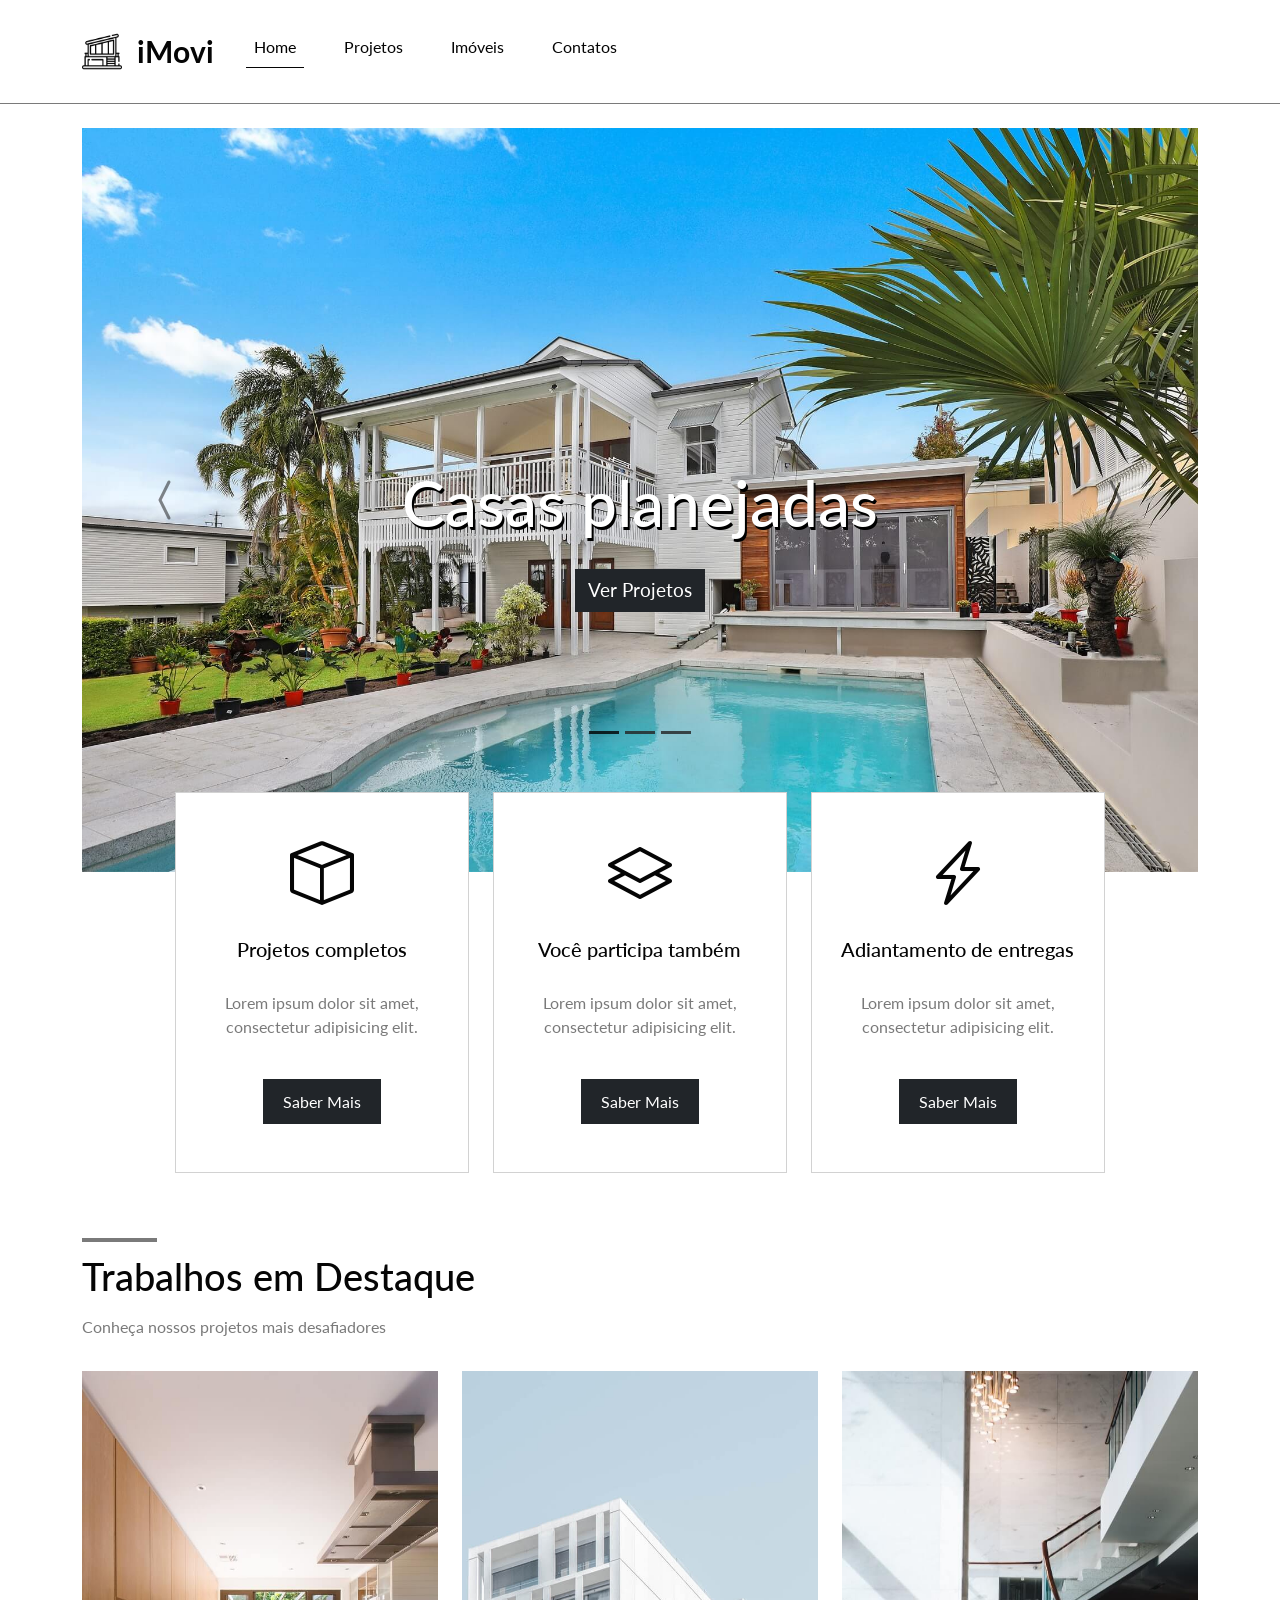
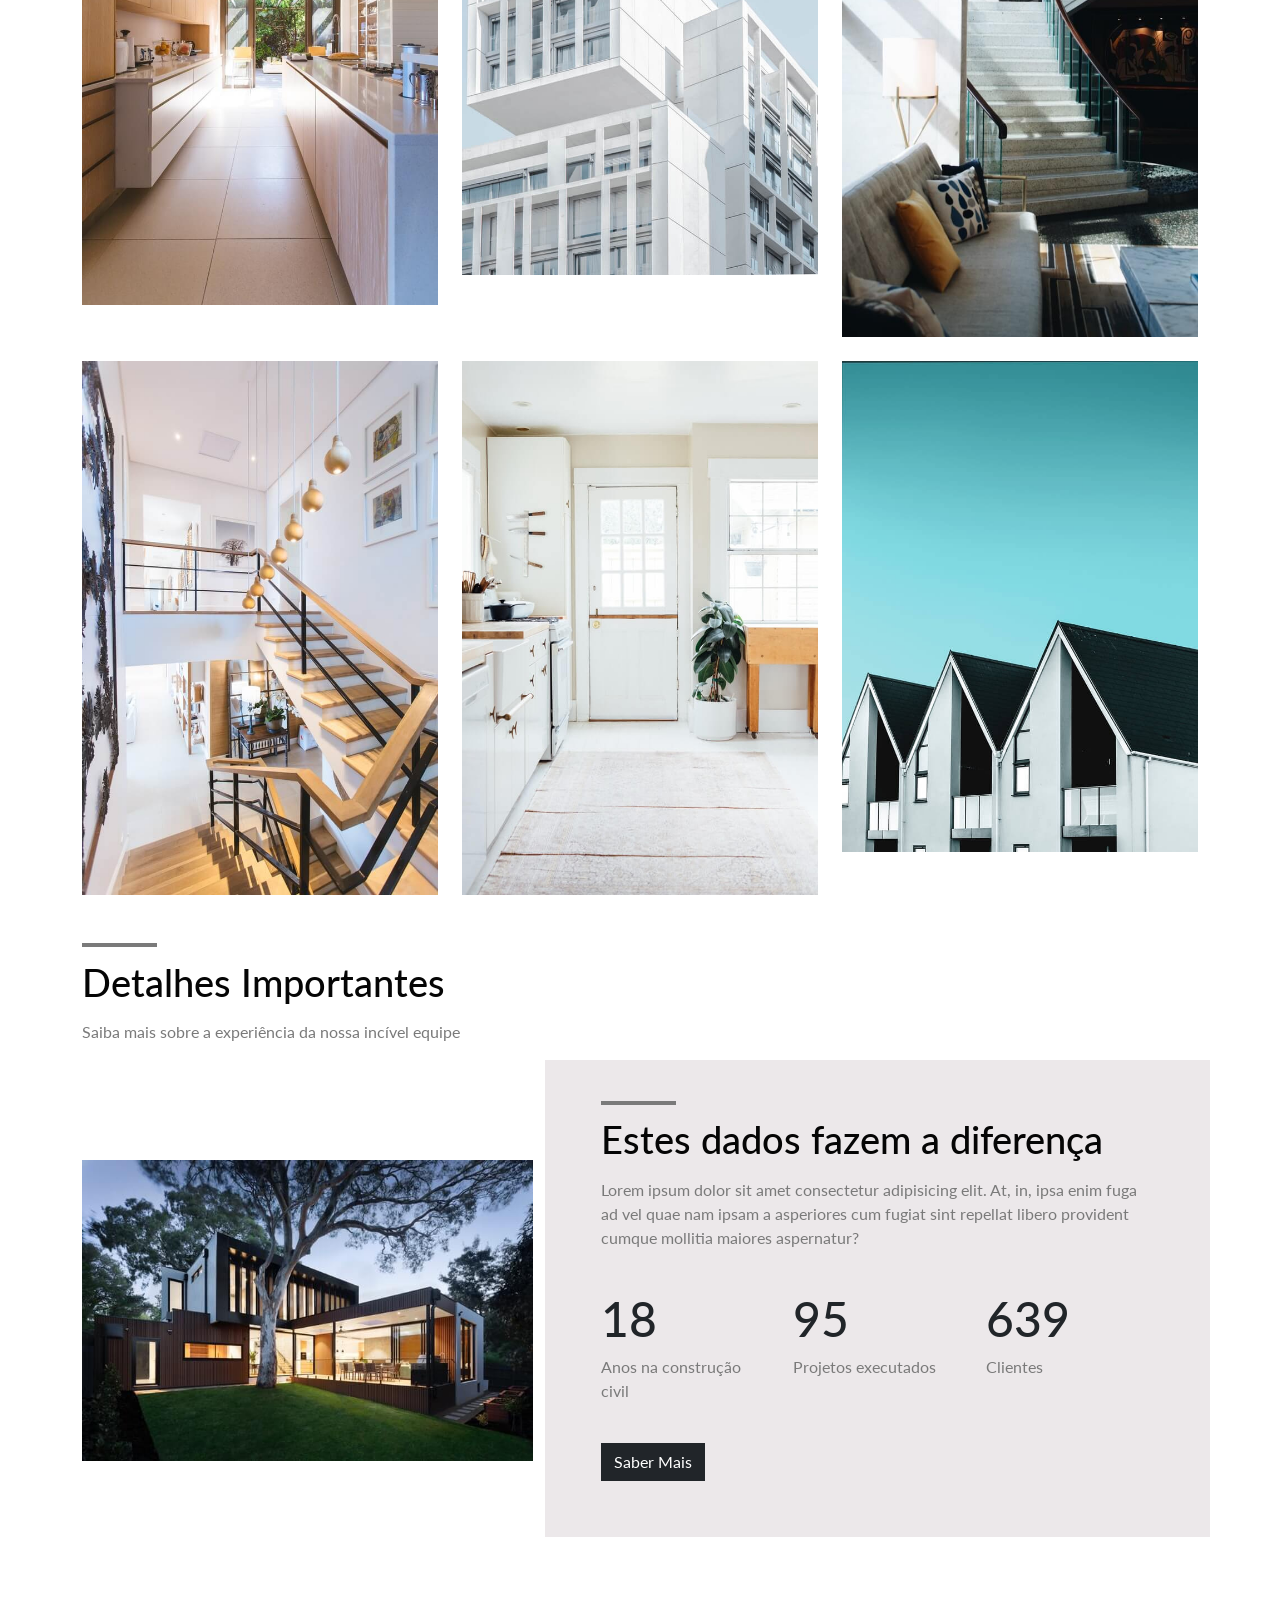
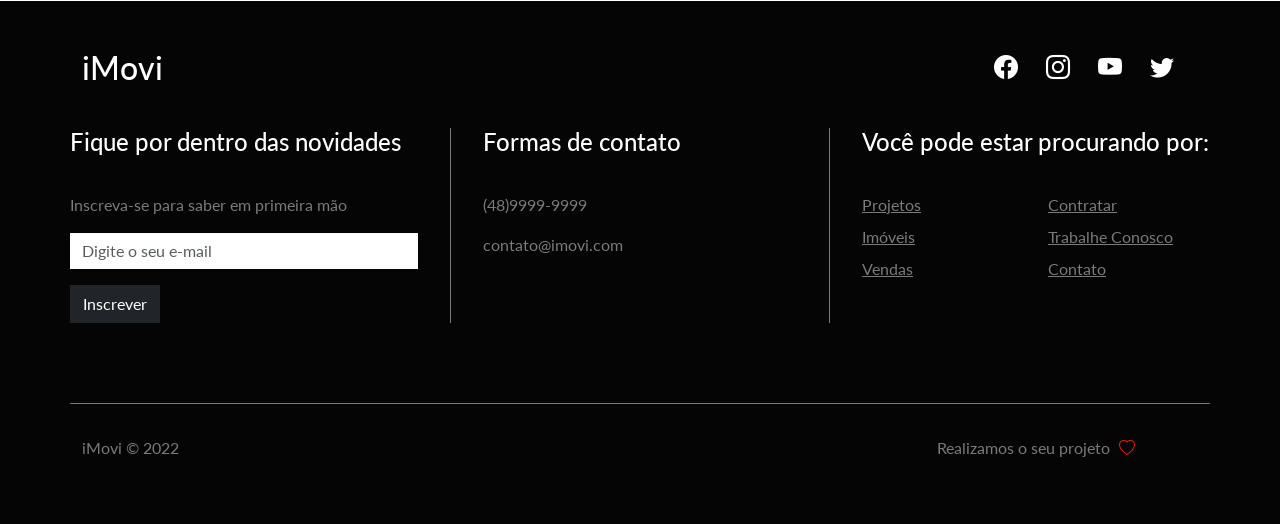
<file: index.html>
<!DOCTYPE html>
<html lang="en">
<head>
    <meta charset="UTF-8">
    <meta http-equiv="X-UA-Compatible" content="IE=edge">
    <meta name="viewport" content="width=device-width, initial-scale=1.0">
    <title>iMovi</title>
    <link rel="shortcut icon" href="img/favicon.ico" type="image/x-icon">
    <!-- Google Fonts - Lato -->
    <link rel="preconnect" href="https://fonts.googleapis.com">
    <link rel="preconnect" href="https://fonts.gstatic.com" crossorigin>
    <link href="https://fonts.googleapis.com/css2?family=Lato:ital,wght@0,100;0,300;0,400;0,700;0,900;1,100;1,300;1,400;1,700;1,900&family=Montserrat:ital,wght@0,100;0,200;0,300;0,400;0,500;0,600;0,700;0,800;0,900;1,100;1,200;1,300;1,400;1,500;1,600;1,700;1,800;1,900&display=swap" rel="stylesheet">
    <!-- CSS Bootstrap -->
    <link href="https://cdn.jsdelivr.net/npm/bootstrap@5.2.1/dist/css/bootstrap.min.css" rel="stylesheet" integrity="sha384-iYQeCzEYFbKjA/T2uDLTpkwGzCiq6soy8tYaI1GyVh/UjpbCx/TYkiZhlZB6+fzT" crossorigin="anonymous">
    <!-- Bootstrap Icons -->
    <link rel="stylesheet" href="https://cdn.jsdelivr.net/npm/bootstrap-icons@1.9.1/font/bootstrap-icons.css">
    <!-- CSS do projeto -->
    <link rel="stylesheet" href="css/style.css">
    <!-- JavaScript Bootstrap -->
    <script src="https://cdn.jsdelivr.net/npm/bootstrap@5.2.1/dist/js/bootstrap.bundle.min.js" integrity="sha384-u1OknCvxWvY5kfmNBILK2hRnQC3Pr17a+RTT6rIHI7NnikvbZlHgTPOOmMi466C8" crossorigin="anonymous"></script>
</head>
<body>
    <!--NAVBAR -->
    <nav class="navbar navbar-expand-lg fixed-top bg-primary-color" id="navbar">
      <div class="container py-3">
        <a href="#" class="navbar-brand primary-color">
            <img src="img/imovi-icon.png" alt="iMovi">
            <span>iMovi</span>
        </a>
        <button
         class="navbar-toggler" type="button" data-bs-toggle="collapse" data-bs-target="#navbar-items" aria-controls="nav-bar-items" aria-expanded="false" aria-label="Toggle navigation">
        <i class="bi bi-list"></i>
        </button>
        <div class="collapse navbar-collapse" id="navbar-items">
            <ul class="navbar-nav me-auto mb-2 lg-0">
                <li class="nav-item">
                    <a href="#" class="nav-link active primary-color" aria-current="page">Home</a>
                </li>

                <li class="nav-item">
                    <a href="#" class="nav-link primary-color">Projetos</a>
                </li>

                <li class="nav-item">
                    <a href="#" class="nav-link primary-color">Imóveis</a>
                </li>

                <li class="nav-item">
                    <a href="#" class="nav-link primary-color">Contatos</a>
                </li>
            </ul>
        </div>
      </div>
    </nav>
    <!-- SLIDER -->
    <div class="container" id="slider-container">
        <div class="carousel slide" id="slider" data-bs-ride="carousel">
            <div class="carousel-indicators">
                <button type="button" class="active" data-bs-target="#slider" data-bs-slide-to="0" aria-current="true" aria-label="Slide 1"></button>

                <button type="button" data-bs-target="#slider" data-bs-slide-to="1" aria-label="Slide 2"></button>

                <button type="button" data-bs-target="#slider" data-bs-slide-to="2" aria-label="Slide 3"></button>
            </div>
            <div class="carousel-inner">
                <div class="carousel-item active">
                    <img src="img/banner-1.jpg" alt="Casa 1" class="d-block w-100">
                    <div class="carousel-caption">
                        <h5>Casas planejadas</h5>
                        <a href="#" class="btn btn-dark">Ver Projetos</a>
                    </div>
                </div>
                <div class="carousel-item">
                    <img src="img/banner-2.jpg" alt="Casa 2" class="d-block w-100">
                    <div class="carousel-caption">
                        <h5>Projetos Complexos</h5>
                        <a href="#" class="btn btn-dark">Ver Projetos</a>
                    </div>
                </div>
                <div class="carousel-item">
                    <img src="img/banner-3.jpg" alt="Casa 3" class="d-block w-100">
                    <div class="carousel-caption">
                        <h5>Projetos Inovadores</h5>
                        <a href="#" class="btn btn-dark">Ver Projetos</a>
                    </div>
                </div>
            </div>
            <button class="carousel-control-prev" type="button" data-bs-target="#slider" data-bs-slide-to="prev">
                <i class="bi bi-chevron-compact-left"></i>
                <span class="visually-hidden">Previous</span>
            </button>

            <button class="carousel-control-next" type="button" data-bs-target="#slider" data-bs-slide-to="next">
                <i class="bi bi-chevron-compact-right"></i>
                <span class="visually-hidden">Next</span>
            </button>
        </div>
        <!-- MINI BANNERS -->
        <div class="col-12 col-md-10 offset-md-1" id="mini-banners">
            <div class="row">
                <div class="col-12 col-md-4">
                    <div class="card text-center">
                        <i class="bi bi-box primary-color"></i>
                        <div class="card-body">
                            <h5 class="card-title primary-color">Projetos completos</h5>
                            <p class="card-text secondary-color">
                                Lorem ipsum dolor sit amet, consectetur adipisicing elit.
                            </p>
                            <a href="#" class="btn btn-dark">Saber Mais</a>
                        </div>
                    </div>
                </div>
                <div class="col-12 col-md-4">
                    <div class="card text-center">
                        <i class="bi bi-layers primary-color"></i>
                        <div class="card-body">
                            <h5 class="card-title primary-color">Você participa também</h5>
                            <p class="card-text secondary-color">
                                Lorem ipsum dolor sit amet, consectetur adipisicing elit.
                            </p>
                            <a href="#" class="btn btn-dark">Saber Mais</a>
                        </div>
                    </div>
                </div>
                <div class="col-12 col-md-4">
                    <div class="card text-center">
                        <i class="bi bi-lightning-charge primary-color"></i>
                        <div class="card-body">
                            <h5 class="card-title primary-color">Adiantamento de entregas</h5>
                            <p class="card-text secondary-color">
                                Lorem ipsum dolor sit amet, consectetur adipisicing elit.
                            </p>
                            <a href="#" class="btn btn-dark">Saber Mais</a>
                        </div>
                    </div>
                </div>
            </div>
        </div>
    </div>
    <!-- DESTAQUES -->
    <div class="container" id="featured-container">
        <div class="col-12">
            <h2 class="title primary-color">Trabalhos em Destaque</h2>
            <p class="subtitle secondary-color">
                Conheça nossos projetos mais desafiadores
            </p>
        </div>
        <div class="col-12" id="featured-images">
            <div class="row g-4">
                <div class="col-12 col-md-4">
                    <img src="img/project-1.jpg" alt="Projeto 1" class="img-fluid">
                    <div class="banner-content">
                        <p class="secoondary-color">Categoria</p>
                        <h3>Nome do Projeto</h3>
                    </div>
                </div>
                <div class="col-12 col-md-4">
                    <img src="img/project-2.jpg" alt="Projeto 2" class="img-fluid">
                    <div class="banner-content">
                        <p class="secoondary-color">Categoria</p>
                        <h3>Nome do Projeto</h3>
                    </div>
                </div>
                <div class="col-12 col-md-4">
                    <img src="img/project-3.jpg" alt="Projeto 3" class="img-fluid">
                    <div class="banner-content">
                        <p class="secoondary-color">Categoria</p>
                        <h3>Nome do Projeto</h3>
                    </div>
                </div>
                <div class="col-12 col-md-4">
                    <img src="img/project-4.jpg" alt="Projeto 4" class="img-fluid">
                    <div class="banner-content">
                        <p class="secoondary-color">Categoria</p>
                        <h3>Nome do Projeto</h3>
                    </div>
                </div>
                <div class="col-12 col-md-4">
                    <img src="img/project-5.jpg" alt="Projeto 5" class="img-fluid">
                    <div class="banner-content">
                        <p class="secoondary-color">Categoria</p>
                        <h3>Nome do Projeto</h3>
                    </div>
                </div>
                <div class="col-12 col-md-4">
                    <img src="img/project-6.jpg" alt="Projeto 6" class="img-fluid">
                    <div class="banner-content">
                        <p class="secoondary-color">Categoria</p>
                        <h3>Nome do Projeto</h3>
                    </div>
                </div>
            </div>
        </div>
    </div>
    <!-- INFO -->
    <div class="container" id="info-container">
        <div class="col-12">
            <h2 class="title primary-color">Detalhes Importantes</h2>
            <p class="subtitle secondary-color">
               Saiba mais sobre a experiência da nossa incível equipe
            </p>
        </div>  
        <div class="col-12">
            <div class="row">
                <div class="col-12 col-md-5" id="info-banner">
                    <img src="img/infobanner.jpg" alt="Informações da Empresa" class="img-fluid">
                </div>
                <div class="col-12 col-md-7 bg-secondary-color" id="info-content">
                    <div class="row">
                        <div class="col-12">
                            <h2 class="title primary-color">Estes dados fazem a diferença</h2>
                            <p class="subtitle secondary-color">
                               Lorem ipsum dolor sit amet consectetur adipisicing elit. At, in, ipsa enim fuga ad vel quae nam ipsam a asperiores cum fugiat sint repellat libero provident cumque mollitia maiores aspernatur?
                            </p>
                        </div> 
                        <div class="col-12" id="info-numbers">
                            <div class="row">
                                <div class="col-4">
                                    <h3 class="primaru-color">18</h3>
                                    <p class="secondary-color">Anos na construção civil</p>
                                </div>
                                <div class="col-4">
                                    <h3 class="primaru-color">95</h3>
                                    <p class="secondary-color">Projetos executados</p>
                                </div>
                                <div class="col-4">
                                    <h3 class="primaru-color">639</h3>
                                    <p class="secondary-color">Clientes</p>
                                </div>
                            </div>
                        </div>
                        <div class="col-12">
                            <a href="#" class="btn btn-dark">Saber Mais</a>
                        </div>    
                    </div>
                </div>
            </div>
        </div>     
    </div>
    <!-- FOOTER -->
    <footer class="container-fluid bg-dark-color" id="footer">
        <div class="container">
            <div class="row">
                <!-- FOOTER TOP -->
                <div class="col-12" id="footer-top">
                    <div class="row justify-content-between">
                        <div class="col-4"><h2>iMovi</h2></div>
                        <div class="col-4" id="social-icons">
                            <i class="bi bi-facebook"></i>
                            <i class="bi bi-instagram"></i>
                            <i class="bi bi-youtube"></i>
                            <i class="bi bi-twitter"></i>
                        </div>
                    </div>
                </div>
                <!-- FOOTER DETAILS -->
                <div class="col-12" id="footer-details">
                    <div class="row">
                        <div class="col-12 col-md-4" id="news-container">
                            <h4>Fique por dentro das novidades</h4>
                            <p class="secondary-color">Inscreva-se para saber em primeira mão</p>
                            <form>
                                <div class="mb-3">
                                    <input type="email" class="form-control" placeholder="Digite o seu e-mail">
                                </div>
                                <button class="btn btn-dark" type="submit">Inscrever</button>
                            </form>
                        </div>
                        <div class="col-12 col-md-4" id="contact-container">
                            <h4>Formas de contato</h4>
                            <p class="secondary-color">(48)9999-9999</p>
                            <p class="secondary-color">contato@imovi.com</p>
                        </div>
                        <div class="col-12 col-md-4" id="links-container">
                            <div class="row">
                                <h4>Você pode estar procurando por:</h4>
                                <div class="col-6">
                                    <ul class="list-unstyled">
                                        <li><a href="#" class="secondary-color">Projetos</a></li>
                                        <li><a href="#" class="secondary-color">Imóveis</a></li>
                                        <li><a href="#" class="secondary-color">Vendas</a></li>
                                    </ul>
                                </div>
                                <div class="col-6">
                                    <ul class="list-unstyled">
                                        <li><a href="#" class="secondary-color">Contratar</a></li>
                                        <li><a href="#" class="secondary-color">Trabalhe Conosco</a></li>
                                        <li><a href="#" class="secondary-color">Contato</a></li>
                                    </ul>
                                </div>
                            </div>
                        </div>
                    </div>
                </div>
                <!-- FOOTER BOOTTOM -->
                <div class="col-12" id="footer-bottom">
                    <div class="row justify-content-between">
                        <div class="col-12 col-md-3">
                            <p class="secondary-color">iMovi &copy; 2022</p>
                        </div>
                        <div class="col-12 col-md-3">
                            <p class="secondary-color">
                             Realizamos o seu projeto 
                             <i class="bi bi-heart"></i>
                            </p>
                        </div>
                    </div>
                </div>
            </div>
        </div>
    </footer>
</body>
</html>
</file>
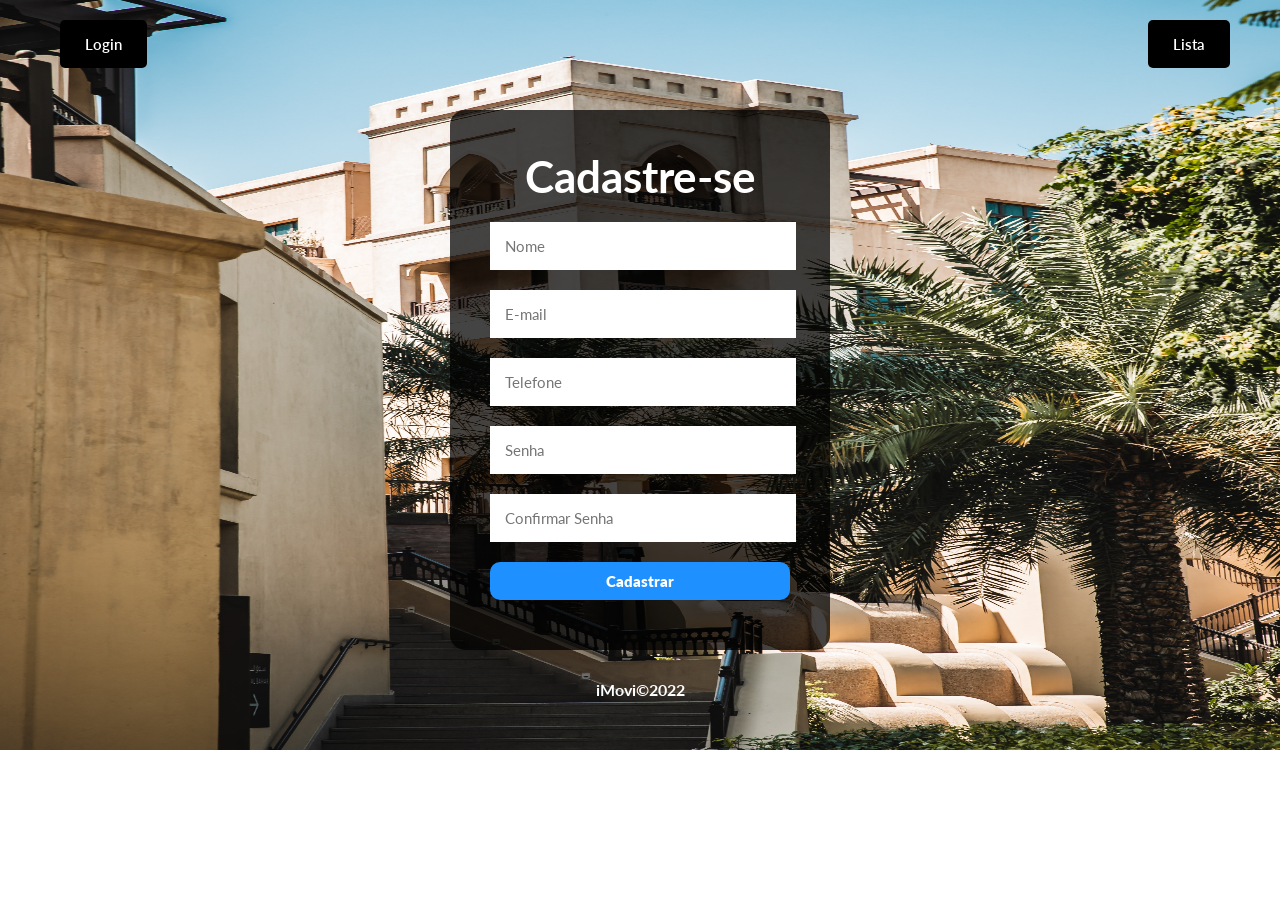
<file: cadastro.html>
<!DOCTYPE html>
<html lang="pt-br">
  <head>
    <meta charset="UTF-8" />
    <meta http-equiv="X-UA-Compatible" content="IE=edge" />
    <meta name="viewport" content="width=device-width, initial-scale=1.0" />
    <!-- Link Font Awesome -->
    <link rel="stylesheet" href="https://cdnjs.cloudflare.com/ajax/libs/font-awesome/6.2.0/css/all.min.css" integrity="sha512-xh6O/CkQoPOWDdYTDqeRdPCVd1SpvCA9XXcUnZS2FmJNp1coAFzvtCN9BmamE+4aHK8yyUHUSCcJHgXloTyT2A==" crossorigin="anonymous" referrerpolicy="no-referrer" />
    <!-- Link CSS -->
    <link rel="stylesheet" href="css/cadastro.css" />
    <!-- Link Favicon -->
    <link rel="shortcut icon" href="img/favicon.ico" type="image/x-icon">
    <!-- Google Font - Lato -->
    <link rel="preconnect" href="https://fonts.googleapis.com">
    <link rel="preconnect" href="https://fonts.gstatic.com" crossorigin>
    <link href="https://fonts.googleapis.com/css2?family=Lato:ital,wght@0,100;0,300;0,400;0,700;0,900;1,100;1,300;1,400;1,700;1,900&display=swap" rel="stylesheet">
    <title>Cadastro</title>
  </head>
  <body>
    <!-- Header -->
    <header>
      <div class="links">
          <a href="login.html"><button>Login</button></a>
          <a href="lista.php"><button>Lista</button></a>
      </div>
    </header>
    <!-- Conteúdo -->
        <div class="text">
          <h2>Cadastre-se</h2>
          <form>
            <input id="nome" type="text" placeholder="Nome" />
            <input id="email" type="email" placeholder="E-mail" />
            <input id="number" type="number" placeholder="Telefone" />
            <input id="senha" type="password" placeholder="Senha" />
            <input id="confirm_senha" type="password" placeholder="Confirmar Senha" />
          </form>
          <button onclick="cadastro()">Cadastrar</button>
          <div style="text-align: center;">
            <p id="success">Sucesso ao se cadastar!</p>
            <p id="error">Preencha os dados corretamente!</p>
          </div>
        </div>
    <!-- Footer -->
    <footer>
          <h4>iMovi&copy;2022</h4>
  </footer>
    <!-- JavaScript -->
    <script src="script.js"></script>
  </body>
</html>
</file>
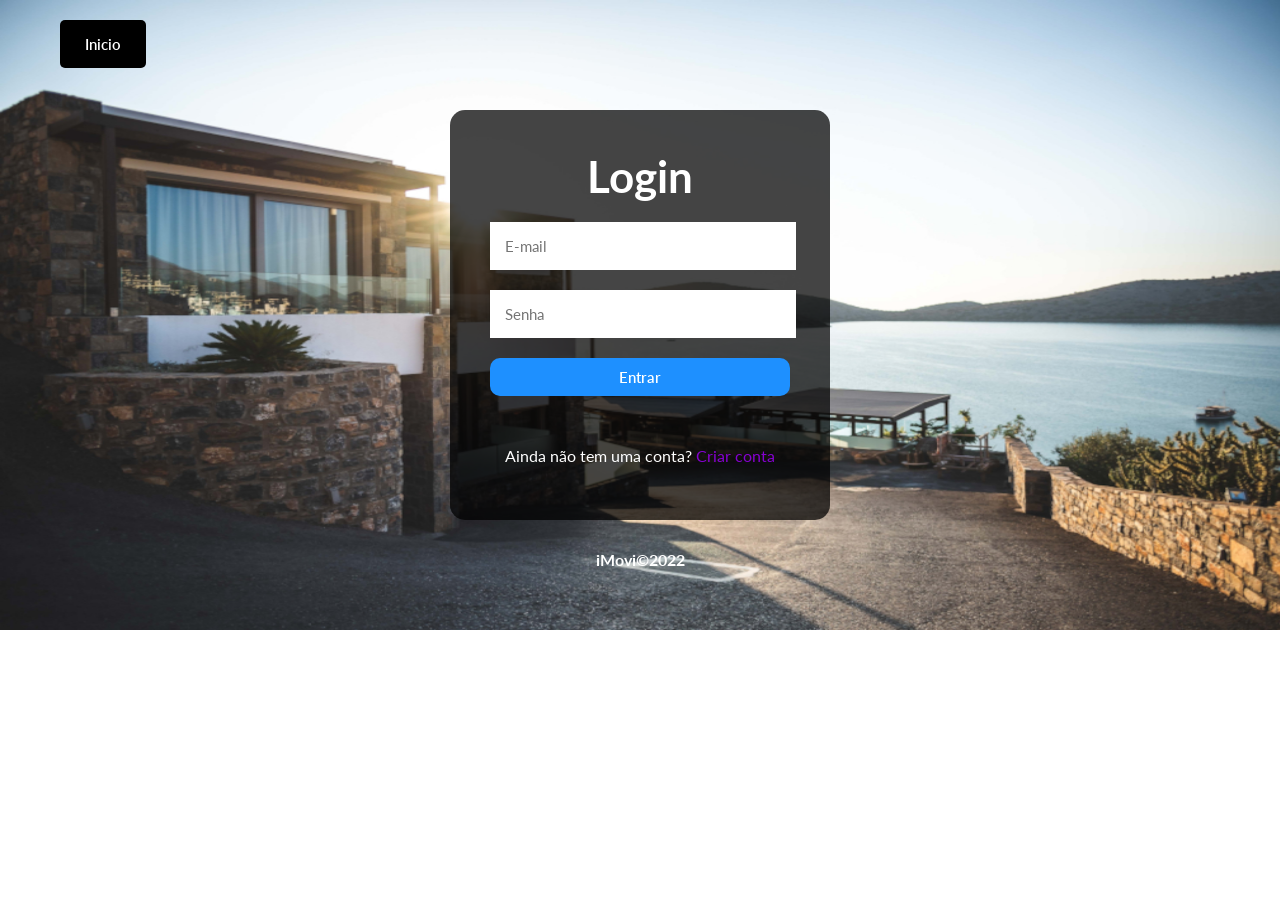
<file: login.html>
<!DOCTYPE html>
<html lang="pt-br">
<head>
    <meta charset="UTF-8">
    <meta http-equiv="X-UA-Compatible" content="IE=edge">
    <meta name="viewport" content="width=device-width, initial-scale=1.0">
    <link rel="stylesheet" href="css/login.css">
    
    <link rel="shortcut icon" href="img/favicon.ico" type="image/x-icon">
    <!-- Link Font Awesome -->
    <link rel="stylesheet" href="https://cdnjs.cloudflare.com/ajax/libs/font-awesome/6.2.0/css/all.min.css" integrity="sha512-xh6O/CkQoPOWDdYTDqeRdPCVd1SpvCA9XXcUnZS2FmJNp1coAFzvtCN9BmamE+4aHK8yyUHUSCcJHgXloTyT2A==" crossorigin="anonymous" referrerpolicy="no-referrer" />
     <!-- Google Fontd - Lato -->
    <link rel="preconnect" href="https://fonts.googleapis.com">
    <link rel="preconnect" href="https://fonts.gstatic.com" crossorigin>
    <link href="https://fonts.googleapis.com/css2?family=Lato:ital,wght@0,100;0,300;0,400;0,700;0,900;1,100;1,300;1,400;1,700;1,900&display=swap" rel="stylesheet">
    <title>Login</title>
</head>
<body>
    <header>
        <div class="links">
            <a href="imovi.php"><button>Inicio</button></a>
        </div>
    </header>
        <div class="text">
            <h2>Login</h2>
            <input type="email" placeholder="E-mail">
            <input type="password" placeholder="Senha">
            <button>Entrar</button>
            <p>
                Ainda não tem uma conta? <a href="cadastro.html">Criar conta</a>
            </p>
        </div>
        <footer>
            <h4>iMovi&copy;2022</h4>
        </footer>
</body>
</html>
</file>
<file: css/style.css>
*{
    font-family: 'Lato', sans-serif;
}

.bg-primary-color{
    background-color: #fff;
}

.bg-secondary-color {
    background-color: #ece8ea;
}

.bg-dark-color{
    background-color: #050505;
}

.primary-color{
    color: #050505;
}

.secondary-color{
    color: #7a7a7a;
}

/* NAVBAR */
#navbar{
    border-bottom: 1px solid #7a7a7a;
}

#navbar a:hover{
    color: #7a7a7a;
}
    
#navbar a.active{
    border-bottom: 1px solid #050505;
}

.navbar-brand {
    display: flex;
}

.navbar-brand img{
    width: 40px;
}

.navbar-brand span{
    font-weight: 700;
    font-size: 1.5em;
    margin-left: 0.5em;
}

#navbar-items .navbar-nav{
    display: flex;
    justify-content: left;
    width: 100%;
}

#navbar-items .nav-item{
    margin: 0 1em;
}

.links{
    background-color: #050505 ;
    color: #fff;
    border: none;
    border-radius: 5px;
    font-weight: 600;
    font-size: 20px;
    padding: 10px 20px;

}

/* SLIDER */
#slider{
    margin-top: 8em;
    margin-bottom: 1em;
}

#slider .carousel-caption{
    bottom: 3em;
}

#slider .carousel-caption h5{
    font-size: 2.5em;
    text-shadow: #000 2px 2px;
}

.btn{
    border-radius: 0;
}

#slider .btn{
    padding: 0.3 0.8em;
    font-size: 1em;
    margin-top: 1em;
}

.carousel-control-prev i,
.carousel-control-next i{
    color: #111;
    font-size: 3em;
}

.carousel-indicators [data-bs-target]{
    background-color: #222;
    opacity: 0.8;
}

.carousel-indicators .active{
    background-color: #000;
} 

@media(min-width: 768px){
    #slider .carousel-caption{
        bottom: 15em;
    }

    #slider .carousel-caption h5{
        font-size: 4em;
        text-shadow: #000 2px 3px;
    }

    #slider .btn{
        padding: 0.6 1.6em;
        font-size: 1.2em;
    }

    .carousel-indicators{
        bottom: 7em;
    }
}

/* MINI BANNERS */
#mini-banners{
    margin-bottom: 4em;
}

#mini-banners .card{
    padding: 2em 0.3em;
    border-radius: 0;
    margin-bottom: 1em;
}

#mini-banners i {
    font-size: 4em;
}

#mini-banners .card-title{
    margin-bottom: 1.5em;
}

#mini-banners .btn{
    margin-top: 1.5em;
    padding: 0.6em 1.2em;
}

@media(min-width: 768px){
    #mini-banners{
        margin-top: -6em;
    }
}

/* DESTAQUES */
#featured-container{
    margin-bottom: 4em;
}

.title{
    font-size: 1.75em;
    margin-bottom: 0.4em;
    position: relative;
}

.title::before {
    width: 75px;
    border-top: 4px solid #7a7a7a;
    content: "";
    position: absolute;
    bottom: 2em;
}

#featured-images {
    margin-top: 2em;
}

#featured-images .col-md-4{
    position: relative;
    cursor: pointer;
}

#featured-images .col-md-4:hover > .banner-content{
    opacity: 0.8;
}

#featured-images .banner-content{
    position: absolute;
    top: 0;
    left: 0;
    height: 100%;
    width: 100%;
    background-color: #fff;
    display: flex;
    justify-content: center;
    align-items: center;
    flex-direction: column;
    opacity: 0.6;
    transition: 0.5s;
}

#container{
    margin-top: 25px;
}

tr{
    text-align: center;
}

.crud{
    display: flex;
    justify-content: center;
    gap: 10px;
}

#success{
    color: #008000;
    display: none;
}

#error{
    color: #ff0000;
    display: none;
}

@media(min-width: 768px){
    .title{
        font-size: 2.4em;
    }

    .title:before{
        bottom: 1.5em;
    }

    #featured-images .banner-content{
        opacity: 0;
    }
}

/* INFO */
#info-content{
    margin-bottom: 4em;
    padding: 4em 1em;
}

#info-numbers{
    margin: 1.5em 0;
}

#info-banner{
    display: flex;
    align-items: center;
    margin-bottom: 2.5em;
}

#info-numbers h3{
    font-size: 3em;
}

@media(min-width:768px){
    #info-content{
        padding: 3.5em;
    }
}

/* FOOTER TOP */
#footer{
    padding: 3em 2em;
}

#footer-top{
    margin-bottom: 2em;
}

#footer-top,
    #footer-top i{
        color: #fff;
}

#social-icons{
    text-align: right;
}

#social-icons i{
    margin-right: 1em;
    font-size: 1.5em;
    cursor: pointer;
}

#social-icons i:hover {
    color: #7a7a7a;
}
/* FOOTER DETAILS  */
#footer-details{
    margin-bottom: 3em;
}

#news-container,
#contact-container,
#links-container{
    padding: 0;
    border: 0;
    margin-bottom: 2em;
}

#footer-details h4{
    color: #fff;
    margin-bottom: 1.5em;
}

#news-container input{
    border-radius: 0;
    border: none;
}

#links-container li{
    margin-bottom: 0.5em;
}
containe
#links-container a{
    text-decoration: none;
}

#links-container a:hover{
    color: #fff;
}

/* FOOTER BOTTOM */
#footer-bottom{
    border-top: 1px solid #7a7a7a;
    padding-top: 2em;
}

#footer-bottom i{
    color: #e61e10;
    margin-left: 0.3em;
}

@media(min-width: 768px){
    #news-container{
        padding-right: 2em;
    }
    #links-container{
        padding-left: 2em;
    }
    #contact-container{
        padding: 0 2em;
        border-left: 1px solid #7a7a7a;
        border-right: 1px solid #7a7a7a;
    }
}
</file>
<file: css/cadastro.css>
*{
    font-family: 'Lato', sans-serif;
    margin: 0;
   
}

body{
    background-image: url("../imagem/cadastro-fundo.jpg");
    background-repeat: no-repeat;
    background-size: 1300px  750px;
    margin: 0;
}

header{
    height: 100px;
    background-color: transparent;
}

.links{
    display: flex;
    justify-content: space-between;
    align-items: center;
    margin: 10px 0 10px 50px;
}


.links button{
    background-color: black;
    color: white;
    border: none;
    border-radius: 5px;
    padding: 15px 25px;
    font-size: 15px;
    font-weight: 600;
    margin: 10px 50px 10px 10px;
}

.links button:hover{
    background-color: rgb(35, 33, 33);
    cursor: pointer;
}


.text{
    background-color: rgba(0, 0, 0, 0.731);
    padding: 45px;
    width: 45%;
    color: white;
    border-radius: 15px;
    height: 90%;
    margin: 0 auto;
   
}

.text h2{
    font-size: 44px;
   display: flex;
   justify-content: center;
   margin-bottom: 10px;
}

.text input{
    padding: 15px;
    border: none;
    outline: none;
    font-size: 15px;
    width: 92%;
    margin: 10px auto;
}

.text button{
    background-color: dodgerblue;
    color: white;
    border-radius: 10px;
    border: none;
    width: 100%;
    font-size: 15px;
    font-weight: 800;
    padding: 10px;
    margin: 10px auto;
}

.text button:hover{
    background-color:  deepskyblue;
    cursor: pointer;
}


footer{
    margin-top: 30px;
    background-color: transparent;
    height: 70px;
}

footer h4{
    display: flex;
    justify-content: center;
    color: #fff;
}



#success{
    color: #008000;
    display: none;
}

#error{
    color: #ff0000;
    display: none;
}

p{
    padding-top: 10px;
}


@media(max-width: 749px){
    
    .text{
        width: 50%;
        padding: 20px 35px ;
        
    }
    
    footer{
        margin-top: 30px;
        background-color: transparent;
        height: 70px;
    }
    
    footer h4{
        display: flex;
        justify-content: center;
        color: #fff;
    }
    

}

@media(min-width: 768px){
  
    .text{
        width: 300px;
        padding: 40px ;
        
    }

    footer{
        margin-top: 30px;
        background-color: transparent;
        height: 70px;
    }
    
    footer h4{
        display: flex;
        justify-content: center;
        color: #fff;
    }


}
</file>
<file: css/login.css>
*{
    font-family: 'Lato', sans-serif;
    margin: 0;
}

body{
    background-image: url("../imagem/login-fundo.jpg");
    background-repeat: no-repeat;
   background-size: 1300px 630px;
}


header{
    height: 100px;
    background-color: transparent;
  
}

.links{
    margin: 10px 0 10px 50px;
}

.links button{
    background-color: black;
    color: white;
    border: none;
    border-radius: 5px;
    padding: 15px 25px;
    font-size: 15px;
    font-weight: 600;
    margin: 10px 50px 0 10px;
}

.links button:hover{
    background-color: rgb(35, 33, 33);
    cursor: pointer;
}

.text{
    background-color: rgba(0, 0, 0, 0.731);
    padding: 45px;
    margin: 0 auto;
    width: 45%;
    color: white;
    border-radius: 15px;
   
}

.text h2{
    font-size: 44px;
   display: flex;
   justify-content: center;
   margin-bottom: 10px;
}

.text input{
    padding: 15px;
    border: none;
    outline: none;
    font-size: 15px;
    width: 92%;
    margin: 10px auto;
}

.text button{
    background-color: dodgerblue;
    color: white;
    border-radius: 10px;
    border: none;
    width: 100%;
    font-size: 15px;
    font-weight: 600;
    padding: 10px;
    margin: 10px auto;
}

.text button:hover{
    background-color: skyblue;
    cursor: pointer;
}

.text p{
    font-size: 16px;
    margin: 40px auto;
    text-align: center;

}

.text a{
    text-decoration: none;
    color: rgba(140, 0, 220, 0.943);
}

footer{
    margin-top: 30px;
    background-color: transparent;
    height: 70px;  
}

footer h4{
    display: flex;
    justify-content: center;
    color: #fff;
}

@media(max-width:634px){


    .text{
        width: 40%;
        height: 300px;
        padding: 60px;
        
    }

    
}

@media(min-width: 768px){


    
    .text{
        width: 300px;
        height: 330px;
        padding: 40px ;
    
    }

}
</file>
